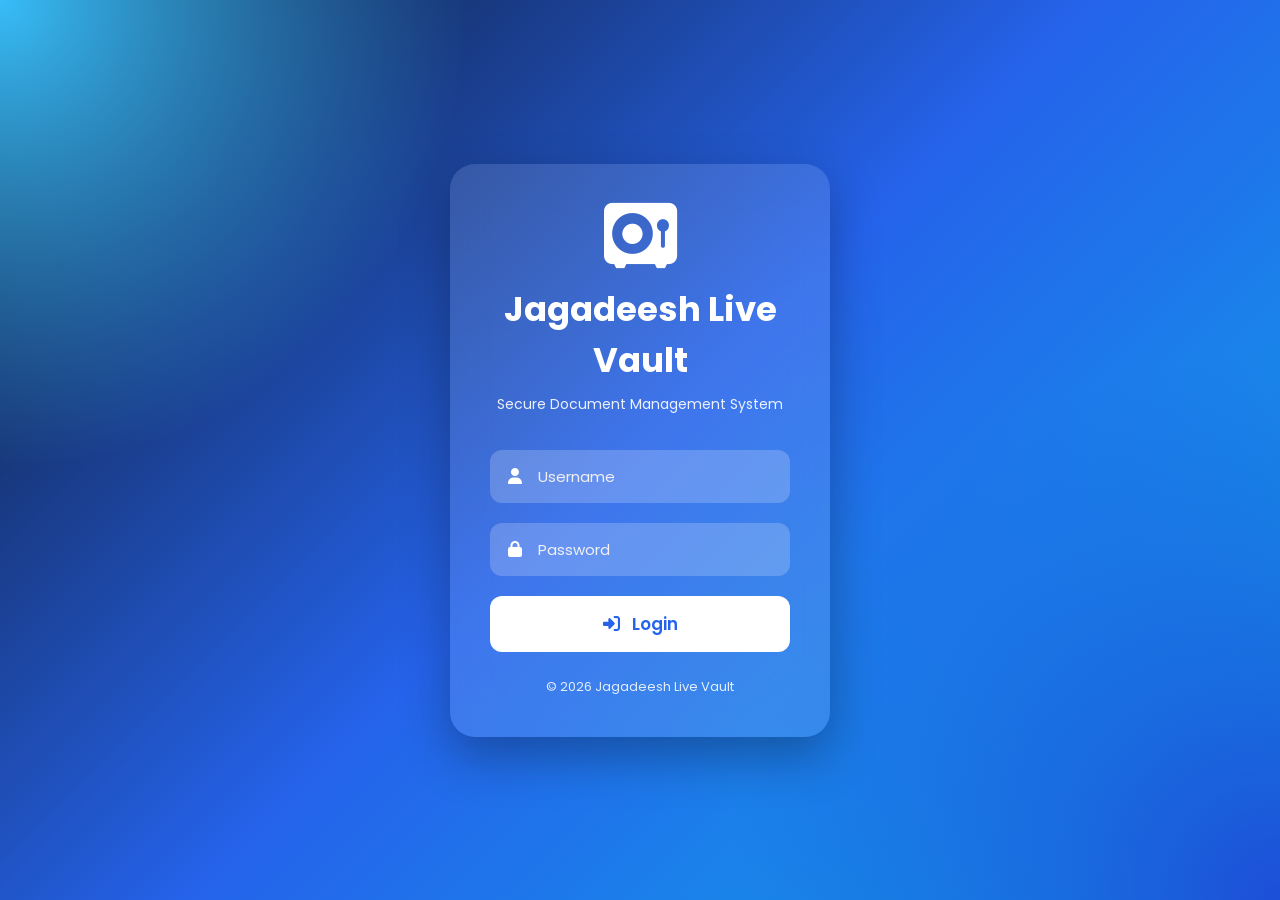
<file: index.html>
<!DOCTYPE html>
<html lang="en">
<head>
    <meta charset="UTF-8">
    <meta name="viewport" content="width=device-width, initial-scale=1.0">
    <title>Jagadeesh Live Vault - Login</title>

    <link rel="stylesheet" href="css/style.css">

    <link rel="stylesheet"
    href="https://cdnjs.cloudflare.com/ajax/libs/font-awesome/6.7.1/css/all.min.css">
</head>

<body class="login-page">

<div class="background"></div>

<div class="login-container">

    <div class="logo">
        <i class="fa-solid fa-vault"></i>
        <h1>Jagadeesh Live Vault</h1>
        <p>Secure Document Management System</p>
    </div>

    <form id="loginForm">

        <div class="input-box">
            <i class="fa-solid fa-user"></i>
            <input
                type="text"
                id="username"
                placeholder="Username"
                required>
        </div>

        <div class="input-box">
            <i class="fa-solid fa-lock"></i>
            <input
                type="password"
                id="password"
                placeholder="Password"
                required>
        </div>

        <button type="submit">
            <i class="fa-solid fa-right-to-bracket"></i>
            Login
        </button>

    </form>

    <p id="errorMessage"></p>

    <div class="footer">
        © 2026 Jagadeesh Live Vault
    </div>

</div>

<script src="js/login.js"></script>

</body>
</html>
</file>
<file: css/style.css>
/* ===========================
   LIVE VAULT - STYLE.CSS
   PART 3A
=========================== */

@import url('https://fonts.googleapis.com/css2?family=Poppins:wght@300;400;500;600;700&display=swap');

*{
    margin:0;
    padding:0;
    box-sizing:border-box;
    font-family:'Poppins',sans-serif;
}

body{
    background:#f4f7fb;
    color:#333;
}

/* ===========================
   LOGIN PAGE
=========================== */

.login-page{
    width:100%;
    height:100vh;
    display:flex;
    justify-content:center;
    align-items:center;
    overflow:hidden;
    position:relative;
    background:linear-gradient(135deg,#0f172a,#2563eb,#0ea5e9);
}

/* Animated Background */

.background{
    position:absolute;
    width:100%;
    height:100%;
    background:
    radial-gradient(circle at top left,#38bdf8 0%,transparent 30%),
    radial-gradient(circle at bottom right,#1d4ed8 0%,transparent 35%);
    animation:bgMove 12s linear infinite alternate;
}

@keyframes bgMove{
    from{
        transform:scale(1);
    }
    to{
        transform:scale(1.15);
    }
}

/* ===========================
   LOGIN BOX
=========================== */

.login-container{
    width:380px;
    padding:40px;
    border-radius:25px;
    background:rgba(255,255,255,.12);
    backdrop-filter:blur(18px);
    -webkit-backdrop-filter:blur(18px);
    box-shadow:0 20px 50px rgba(0,0,0,.30);
    text-align:center;
    position:relative;
    z-index:10;
    color:#fff;
}

/* ===========================
   LOGO
=========================== */

.logo i{
    font-size:65px;
    margin-bottom:15px;
    color:#fff;
}

.logo h1{
    font-size:34px;
    font-weight:700;
    margin-bottom:8px;
}

.logo p{
    font-size:14px;
    opacity:.9;
    margin-bottom:35px;
}

/* ===========================
   INPUT BOX
=========================== */

.input-box{
    position:relative;
    margin-bottom:20px;
}

.input-box i{
    position:absolute;
    top:50%;
    left:18px;
    transform:translateY(-50%);
    color:#fff;
    font-size:16px;
}

.input-box input{
    width:100%;
    padding:15px 18px 15px 48px;
    border:none;
    outline:none;
    border-radius:12px;
    font-size:15px;
    background:rgba(255,255,255,.20);
    color:#fff;
    transition:.3s;
}

.input-box input::placeholder{
    color:#f1f1f1;
}

.input-box input:focus{
    background:rgba(255,255,255,.35);
}

/* ===========================
   LOGIN BUTTON
=========================== */

button{
    width:100%;
    padding:15px;
    border:none;
    border-radius:12px;
    background:#ffffff;
    color:#2563eb;
    font-size:17px;
    font-weight:600;
    cursor:pointer;
    transition:.3s;
}

button:hover{
    transform:translateY(-2px);
    background:#f8fafc;
}

button i{
    margin-right:8px;
}

/* ===========================
   ERROR MESSAGE
=========================== */

#errorMessage{
    margin-top:15px;
    color:#ffdddd;
    font-size:14px;
    font-weight:500;
}

/* ===========================
   FOOTER
=========================== */

.footer{
    margin-top:25px;
    font-size:13px;
    opacity:.85;
}
/* ===========================
   DASHBOARD PAGE
=========================== */

.dashboard-page{
    min-height:100vh;
    background:#f5f7fb;
    color:#333;
}

/* ===========================
   TOP HEADER
=========================== */

.topbar{
    width:100%;
    display:flex;
    justify-content:space-between;
    align-items:center;
    padding:18px 40px;
    background:#2563eb;
    color:#fff;
    box-shadow:0 5px 15px rgba(0,0,0,.15);
    position:sticky;
    top:0;
    z-index:1000;
}

.logo-area{
    display:flex;
    align-items:center;
    gap:12px;
}

.logo-area i{
    font-size:30px;
}

.logo-area h1{
    font-size:28px;
    font-weight:700;
}

.right-area{
    display:flex;
    gap:15px;
    align-items:center;
}

/* ===========================
   BUTTONS
=========================== */

.theme-btn,
.logout-btn{
    width:auto;
    padding:10px 18px;
    border:none;
    border-radius:10px;
    cursor:pointer;
    font-size:15px;
    font-weight:600;
    transition:.3s;
}

.theme-btn{
    background:#ffffff;
    color:#2563eb;
}

.logout-btn{
    background:#ef4444;
    color:#fff;
}

.theme-btn:hover,
.logout-btn:hover{
    transform:translateY(-2px);
    box-shadow:0 8px 20px rgba(0,0,0,.2);
}

/* ===========================
   CONTROLS
=========================== */

.controls{
    display:grid;
    grid-template-columns:2fr 1fr 1fr;
    gap:15px;
    padding:25px;
    background:#fff;
    margin:25px;
    border-radius:18px;
    box-shadow:0 8px 20px rgba(0,0,0,.08);
}

.controls input,
.controls select{
    padding:13px 15px;
    border:1px solid #d1d5db;
    border-radius:10px;
    font-size:15px;
    outline:none;
    transition:.3s;
}

.controls input:focus,
.controls select:focus{
    border-color:#2563eb;
    box-shadow:0 0 10px rgba(37,99,235,.25);
}

/* ===========================
   TABLE
=========================== */

.table-section{
    margin:25px;
    background:#fff;
    border-radius:18px;
    overflow:hidden;
    box-shadow:0 8px 20px rgba(0,0,0,.08);
}

table{
    width:100%;
    border-collapse:collapse;
}

thead{
    background:#2563eb;
    color:#fff;
}

thead th{
    padding:18px;
    text-align:left;
    font-size:15px;
    font-weight:600;
}

tbody td{
    padding:16px;
    border-bottom:1px solid #e5e7eb;
    font-size:14px;
}

tbody tr:nth-child(even){
    background:#f8fafc;
}

tbody tr:hover{
    background:#dbeafe;
    transition:.2s;
}

/* ===========================
   DOCUMENT BUTTON
=========================== */

.view-btn{
    display:inline-block;
    padding:8px 15px;
    background:#10b981;
    color:#fff;
    text-decoration:none;
    border-radius:8px;
    font-size:14px;
    transition:.3s;
}

.view-btn:hover{
    background:#059669;
}

/* ===========================
   FOOTER
=========================== */

footer{
    text-align:center;
    padding:20px;
    color:#6b7280;
    font-size:14px;
}
/* ==========================================
   PART 3C - DARK MODE + RESPONSIVE
========================================== */

/* Dark Mode */

body.dark-mode{
    background:#0f172a;
    color:#f8fafc;
}

body.dark-mode .topbar{
    background:#111827;
}

body.dark-mode .controls{
    background:#1e293b;
}

body.dark-mode .table-section{
    background:#1e293b;
}

body.dark-mode table{
    color:#f8fafc;
}

body.dark-mode thead{
    background:#2563eb;
}

body.dark-mode tbody tr{
    background:#1e293b;
}

body.dark-mode tbody tr:nth-child(even){
    background:#273549;
}

body.dark-mode tbody tr:hover{
    background:#334155;
}

body.dark-mode .controls input,
body.dark-mode .controls select{
    background:#0f172a;
    color:#fff;
    border:1px solid #475569;
}

body.dark-mode .controls input::placeholder{
    color:#cbd5e1;
}

body.dark-mode footer{
    color:#cbd5e1;
}

/* Scrollbar */

::-webkit-scrollbar{
    width:10px;
    height:10px;
}

::-webkit-scrollbar-track{
    background:#e5e7eb;
}

::-webkit-scrollbar-thumb{
    background:#2563eb;
    border-radius:20px;
}

::-webkit-scrollbar-thumb:hover{
    background:#1d4ed8;
}

/* Responsive */

@media(max-width:1200px){

.controls{
    grid-template-columns:repeat(2,1fr);
}

}
.dashboard-cards{
    grid-template-columns:1fr;
    margin:15px;
}
@media(max-width:768px){

.topbar{
    flex-direction:column;
    gap:15px;
    padding:20px;
    text-align:center;
}

.right-area{
    width:100%;
    justify-content:center;
    flex-wrap:wrap;
}

.controls{
    grid-template-columns:1fr;
    margin:15px;
    padding:18px;
}

.table-section{
    margin:15px;
    overflow-x:auto;
}

table{
    min-width:900px;
}

.logo-area h1{
    font-size:24px;
}

.logo-area i{
    font-size:26px;
}

.logout-btn,
.theme-btn{
    width:auto;
}

}

@media(max-width:480px){

.login-container{
    width:95%;
    padding:25px;
}

.logo h1{
    font-size:28px;
}

.logo p{
    font-size:13px;
}

.input-box input{
    padding:14px 14px 14px 45px;
}

button{
    font-size:16px;
}

}
.dashboard-cards{
    display:grid;
    grid-template-columns:repeat(3,1fr);
    gap:20px;
    margin:0 25px 25px;
}

.card{
    background:linear-gradient(135deg,#2563eb,#3b82f6);
    color:#fff;
    border-radius:18px;
    padding:25px;
    box-shadow:0 10px 25px rgba(37,99,235,.25);
    transition:.3s;
    text-align:center;
}

.card:hover{
    transform:translateY(-6px);
}

.card i{
    font-size:40px;
    margin-bottom:12px;
}

.card h4{
    font-size:16px;
    font-weight:500;
    margin-bottom:10px;
}

.card h2{
    font-size:42px;
    font-weight:700;
}
</file>
